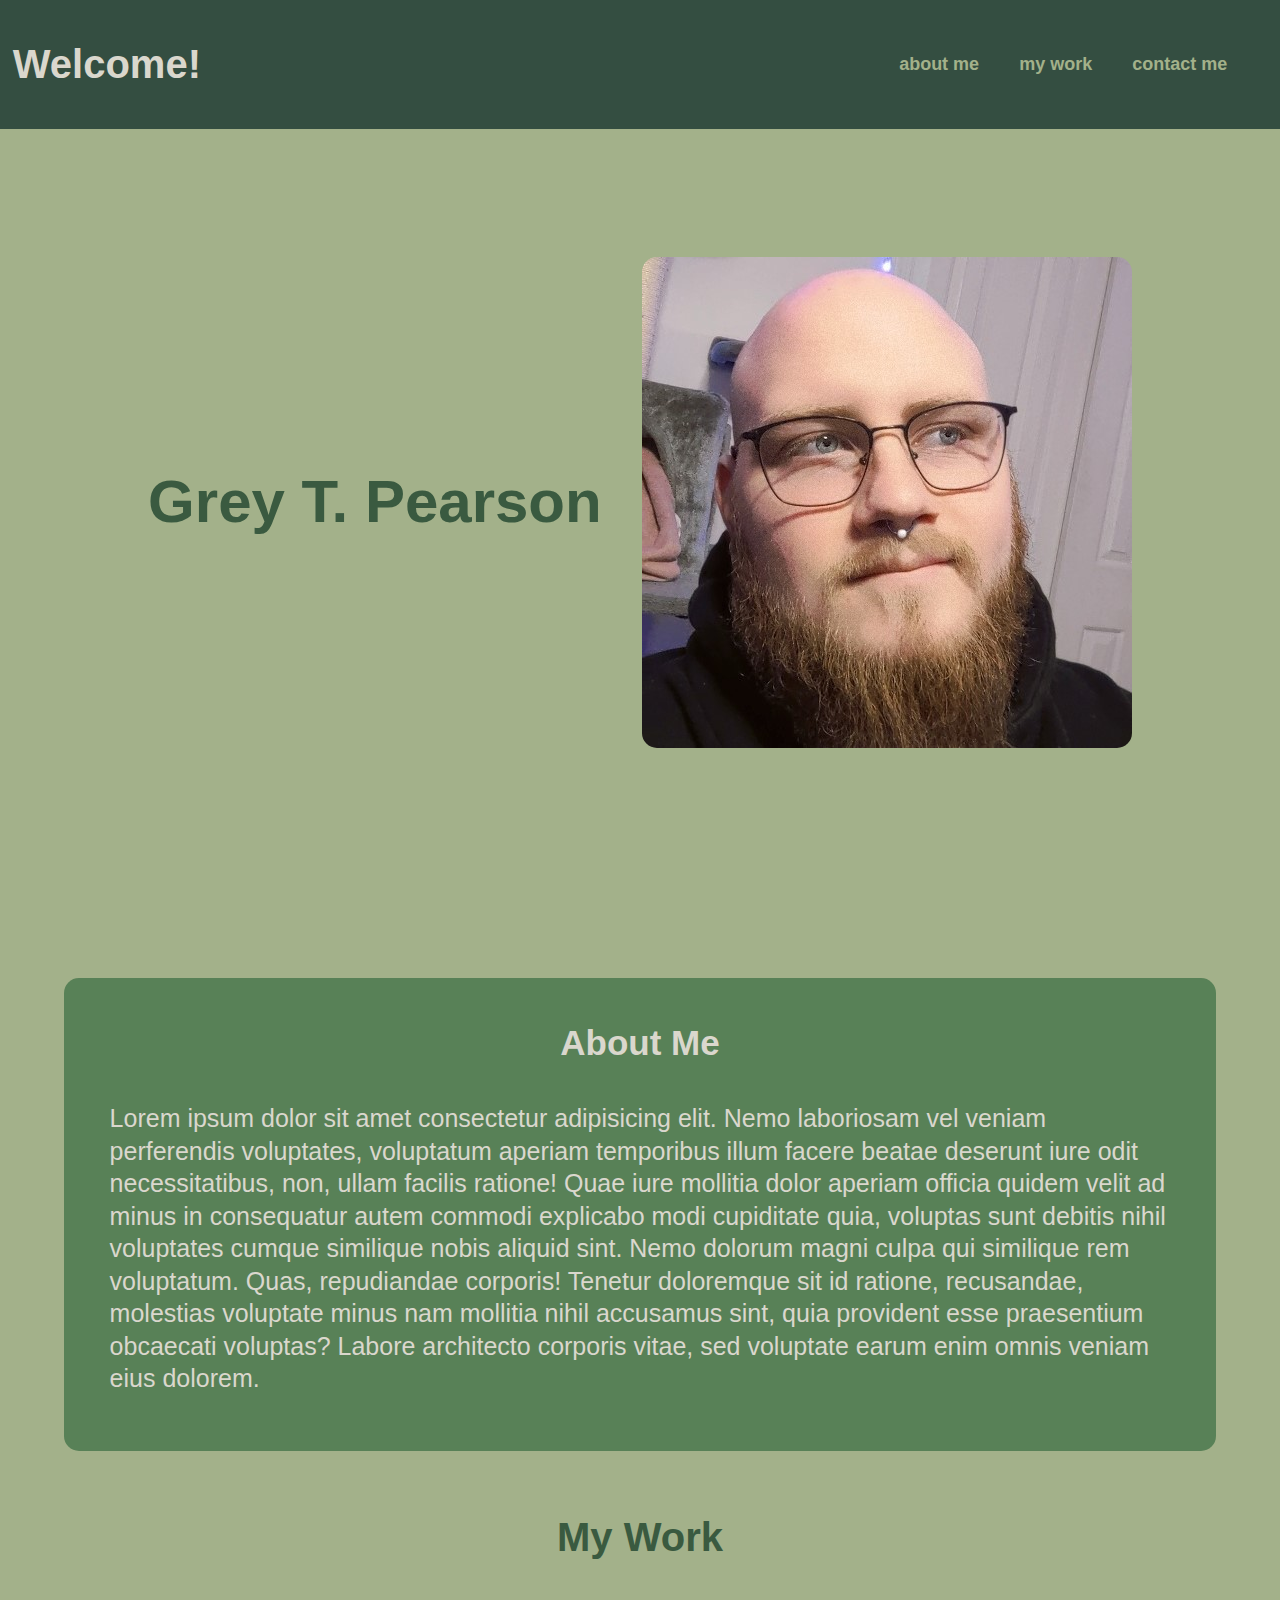
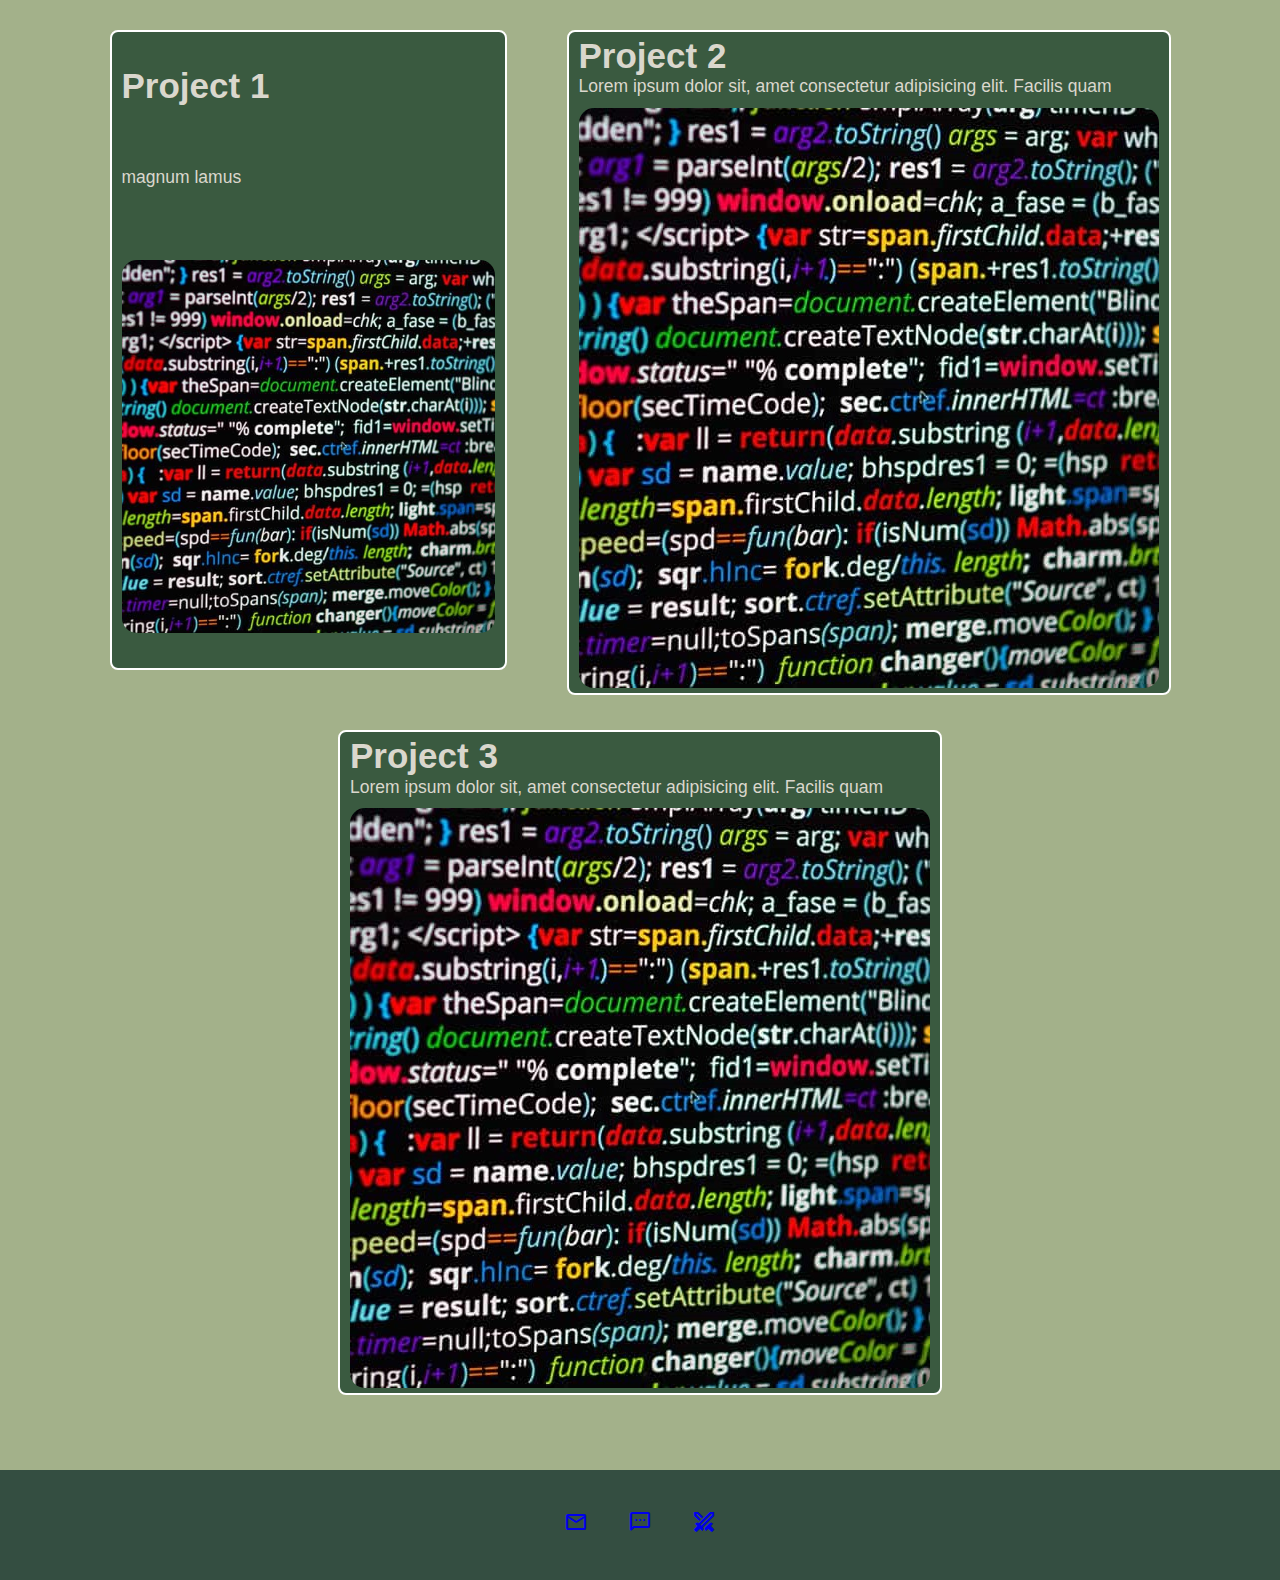
<file: index.html>
<!DOCTYPE html>
<html lang="en">
<head>
    <meta charset="UTF-8">
    <meta http-equiv="X-UA-Compatible" content="IE=edge">
    <meta name="viewport" content="width=device-width, initial-scale=1.0">
    <title>Grey Pearson</title>
    <link rel="stylesheet" href="assets/css/reset.css">
    <link rel="stylesheet" href="https://fonts.googleapis.com/css2?family=Material+Symbols+Rounded:opsz,wght,FILL,GRAD@48,400,0,0" />
    <link rel="stylesheet" href="assets/css/style.css">
</head>
<body>
    
    <!-- nav: 
    - link to about me, my work, contact
    - nav links scroll user to each section instead of instant transmition -->
    <header>
        <h1>Welcome!</h1>
        <nav>
            <ul>
                <li><a href="#aboutMe">about me</a></li>
                <li><a href="#myWorkBoxes">my work</a></li>
                <li><a href="#contactMe">contact me</a></li>
            </ul>
        </nav>
    </header>
    
    <!-- namez`
    photo of me / avatar -->
    <section id="namePic">
        <h2 id="name">Grey T. Pearson</h2>
        <img id="Pic" src="assets/pictures/Snapchat-1342336184.jpg" alt="a picture of grey pearson"></img>
    </section>
    
    <!-- about me -->
    <section id="aboutMe">
        <h2>About Me</h2>
        <p>Lorem ipsum dolor sit amet consectetur adipisicing elit. Nemo laboriosam vel veniam perferendis voluptates, voluptatum aperiam temporibus illum facere beatae deserunt iure odit necessitatibus, non, ullam facilis ratione! Quae iure mollitia dolor aperiam officia quidem velit ad minus in consequatur autem commodi explicabo modi cupiditate quia, voluptas sunt debitis nihil voluptates cumque similique nobis aliquid sint. Nemo dolorum magni culpa qui similique rem voluptatum. Quas, repudiandae corporis! Tenetur doloremque sit id ratione, recusandae, molestias voluptate minus nam mollitia nihil accusamus sint, quia provident esse praesentium obcaecati voluptas? Labore architecto corporis vitae, sed voluptate earum enim omnis veniam eius dolorem.</p>
    </section>


    <!-- my work:
    - my work has titled images with each app
    - my first app should have a bigger picture than the others
    - clicking on the app should take you to the actual app -->
    <h3>My Work</h3>
    <section id="myWorkBoxes" class="justify-center">

      <a class="holder" id="first" href="https://github.com/Grey-pearson/-Challenge-1">
        <div class="project-card">
          <h2>Project 1</h2>
          <p>magnum lamus</p>

          <img src="assets/pictures/Program-Code.jpg" alt="">
        </div>
      </a>

      <a class="holder" href="https://github.com/Grey-pearson/-Challenge-1">
        <div class="project-card">
          <h2>Project 2</h2>
          <p>Lorem ipsum dolor sit, amet consectetur adipisicing elit. Facilis quam</p>

          <img src="assets/pictures/Program-Code.jpg" alt="">
        </div>
      </a>

      <a class="holder" href="https://github.com/Grey-pearson/-Challenge-1">
        <div class="project-card">
          <h2>Project 3</h2>
          <p>Lorem ipsum dolor sit, amet consectetur adipisicing elit. Facilis quam</p>

          <img src="assets/pictures/Program-Code.jpg" alt="">
        </div>
      </a>
    
    </section>


    <!-- contact me -->
    <footer id="contactMe">
        <ul>
            <li><a href="https://github.com/Grey-pearson"><span class="material-symbols-rounded">mail</span></a></li>
            <li><a href="https://github.com/Grey-pearson"><span class="material-symbols-rounded">sms</span></a></li>
            <li><a href="https://github.com/Grey-pearson"><span class="material-symbols-rounded">swords</span></a></li>
        </ul>
    </footer>

</body>
</html>
</file>
<file: assets/css/style.css>
/* the colors im using */
:root {
  --first-color: #344E41;
  --second-color: #3A5A40;
  --third-color: #588157;
  --fourth-color: #A3B18A;
  --fifth-color: #DAD7CD;
}


html {
  font-size: 62.5%;
}
  
body {
  /* Sans Serif font stack is implemented to help select the best font for each type of computer operating system */
  font-family: -apple-system, BlinkMacSystemFont, 'Segoe UI', Roboto, Helvetica, Arial, sans-serif, 'Apple Color Emoji', 'Segoe UI Emoji', 'Segoe UI Symbol';
  font-size: 1.75rem;
  line-height: 1.5;
  color: var(--second-color);
  background-color: var(--fourth-color);
  display: flex;
  flex-direction: column;
  line-height: 1.3;
}
  
h2,
h3,
h4,
h1{
  font-weight: 700;
  line-height: 1.1;
}
  
h1 {
  font-size: 4rem;
}
  
h2 {
    font-size: 3.5rem;
}
  
h3 {
  font-size: 4rem;
  display: flex;
  justify-content: center;
  align-items: center;
  margin: 0 0 4% 0;
}
  
h4 {
    font-size: 2.5rem;
}
  
p {
    margin-bottom: 1rem;
}
  
code {
    /* Monospace font stack is used for our code blocks to make it look more like code */
    font-family: Consolas, 'Andale Mono WT', 'Andale Mono', 'Lucida Console',
      'Lucida Sans Typewriter', 'DejaVu Sans Mono', 'Bitstream Vera Sans Mono',
      'Liberation Mono', 'Nimbus Mono L', Monaco, 'Courier New', Courier,
      monospace;
}
  
main {
  width: 96%;
  margin: 2rem auto;
}

a{
  text-decoration: none;
}

img{
  border-radius: 15px;
}
  
.footer {
  margin: 1.5rem;
  text-align: center;
  padding: 50px;
}

.contactMe, ul{
  display: flex;
  justify-content: center;
  padding: 20px;
  background-color: var(--first-color);
}

.contactMe, li{
  padding: 20px;
}

/* heading syling to seperate the h1 and li's */
header {
  display: flex;
  justify-content: space-between;
  align-items: center;
  padding: 1%;
  background-color: var(--first-color);
  color: var(--fifth-color);
}
  
nav ul {
  display: flex;
  justify-content: space-between;
  min-width: 300px;
}
  
nav a {
  color: var(--fourth-color);
  font-weight: bold;
  text-decoration: none;
  font-size: large;
}
  
nav a:hover {
  color: var(--fifth-color);
}

/* centering children, rounded img */
#namePic{
  display: flex;
  align-items: center;
  justify-content: space-around;
  padding: 10% 10% 13% 10% ;
  font-size: 150%;
}

#name{
  font-size: 60px;
}

/* centering and styling text */
#aboutMe{
  display: flex;
  flex-direction: column;
  justify-content: center;
  align-items: center;
  padding: 2%;
  margin: 5% 5%;
  background-color: var(--third-color);
  border-radius: 15px;
  font-size: 25px;
  color: var(--fifth-color);
}

#aboutMe > *{
  padding: 20px;
}

#myWork{
  display: flex;
  flex-direction: column;
  align-items: center;
}

#projects{
  display: flex;
  flex-direction: column;
}

#projects div{
  display: flex;
  flex-wrap: wrap;
  text-decoration: none;
  border: solid pink 5px;
}

.justify-center {
  display: flex;
  flex-wrap: wrap;
  flex-direction: row;
  padding: 30px;
  justify-content: center;
}

.holder {
  padding: 1.5rem;
  margin: 1.5rem;
  transition: flex-basis 500ms linear;
  margin-bottom: 1.5rem;
}

.project-card {
  display: flex;
  flex-direction: column;
  justify-content: space-around;
  min-height: 100%;
  padding: 2rem;
  color: var(--fifth-color);
  outline-offset: -2px;
  transition: all 0.5s ease-in-out;
  border-radius: 15px;
}

.project-card {
  position: relative;
  margin: -4rem 0 1.5rem 0;
  padding: 0.5rem 1rem;
  background-color: var(--second-color);
  color: var(--fifth-color);
  border: 2px solid white;
  border-radius: 8px;
  transition: all 0.5s ease-in-out;
}

.project-card pre {  
  white-space: pre-wrap;  
  overflow: auto;  
  tab-size: 4;  
  padding: 1.2rem 1rem;  
  border-radius: 8px;  
  display: flex;  
  align-items: center;
}
  
.project-card pre:active {  
  user-select: all;  
}

#first{
  width: 35%;
}

@media screen and (min-width: 768px) {
  .card {
    flex: 0 0 50%;
    max-width: 50%;
  }
  
  .card:last-child {
    flex-grow: 1;
  }
}

@media screen and (min-width: 992px) {
  .card {
    flex: 0 0 33.333%;
    max-width: 33.333%;
  }
}

@media screen and (max-width:991px) {
  #namePic{
    flex-direction: column;
  }
    
}
</file>
